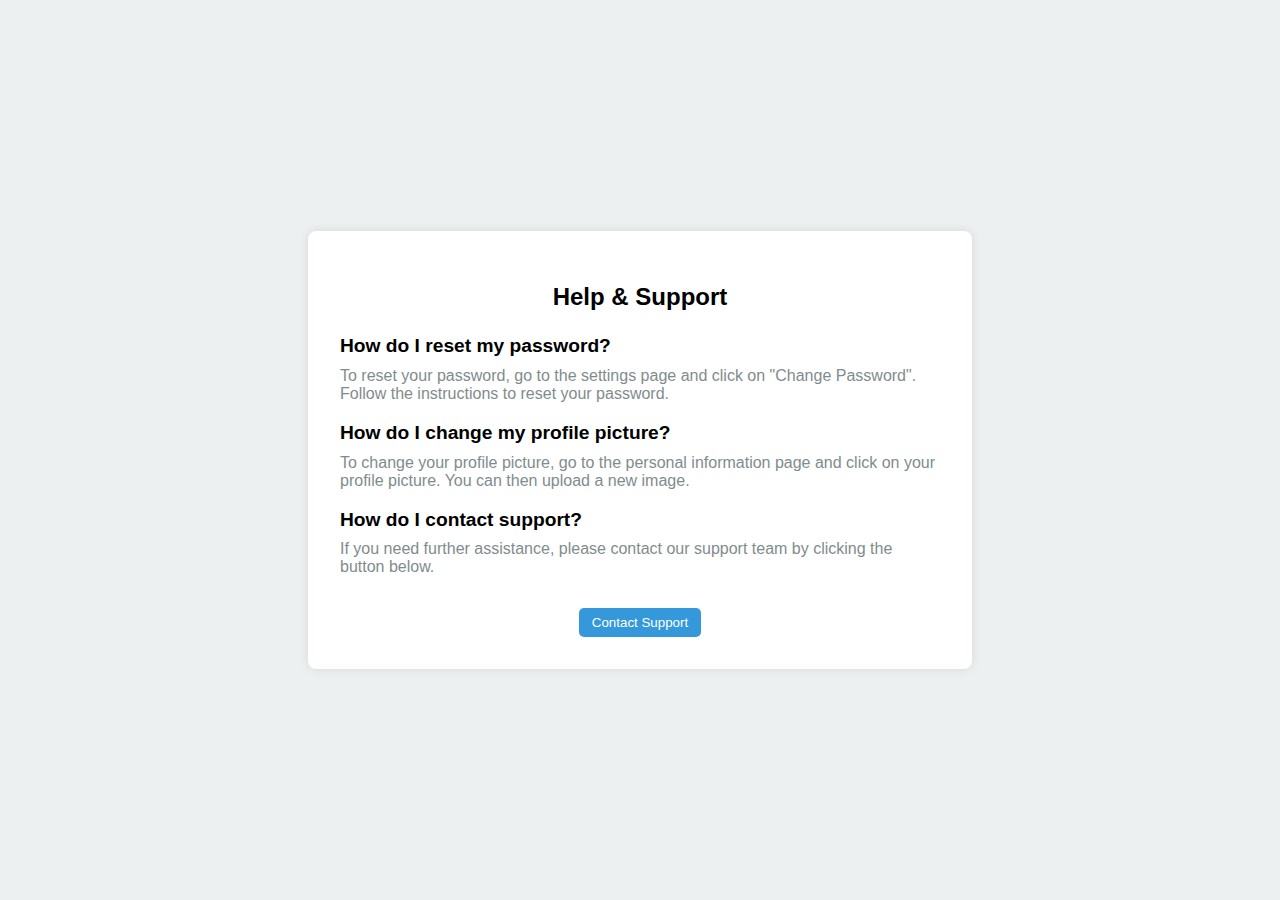
<file: easychat/recycle_bin/help.html>
<!DOCTYPE html>
<html lang="en">
<head>
    <meta charset="UTF-8">
    <title>Help</title>
    <style>
        body {
            margin: 0;
            padding: 0;
            font-family: Arial, sans-serif;
            background: #ecf0f1;
            display: flex;
            justify-content: center;
            align-items: center;
            height: 100vh;
        }

        .help-container {
            background: #fff;
            padding: 2em;
            border-radius: 8px;
            box-shadow: 0 0 10px rgba(0, 0, 0, 0.1);
            max-width: 600px;
            width: 100%;
        }

        .help-container h2 {
            margin-bottom: 1em;
            font-size: 1.5em;
            text-align: center;
        }

        .faq {
            margin-bottom: 2em;
        }

        .faq h3 {
            margin-bottom: 0.5em;
            font-size: 1.2em;
        }

        .faq p {
            margin: 0.5em 0;
            color: #7f8c8d;
        }

        .contact-support {
            text-align: center;
            margin-top: 2em;
        }

        .contact-support button {
            background: #3498db;
            color: white;
            padding: 0.5em 1em;
            border: none;
            border-radius: 5px;
            cursor: pointer;
            transition: background 0.3s;
        }

        .contact-support button:hover {
            background: #2980b9;
        }
    </style>
</head>
<body>
<div class="help-container">
    <h2>Help & Support</h2>

    <div class="faq">
        <h3>How do I reset my password?</h3>
        <p>To reset your password, go to the settings page and click on "Change Password". Follow the instructions to reset your password.</p>

        <h3>How do I change my profile picture?</h3>
        <p>To change your profile picture, go to the personal information page and click on your profile picture. You can then upload a new image.</p>

        <h3>How do I contact support?</h3>
        <p>If you need further assistance, please contact our support team by clicking the button below.</p>
    </div>

    <div class="contact-support">
        <button id="contact-support-button">Contact Support</button>
    </div>
</div>

<script>
    document.getElementById('contact-support-button').addEventListener('click', function() {
        alert('You can reach our support team at support@example.com or call us at +1 (800) 123-4567.');
    });
</script>
</body>
</html>
</file>
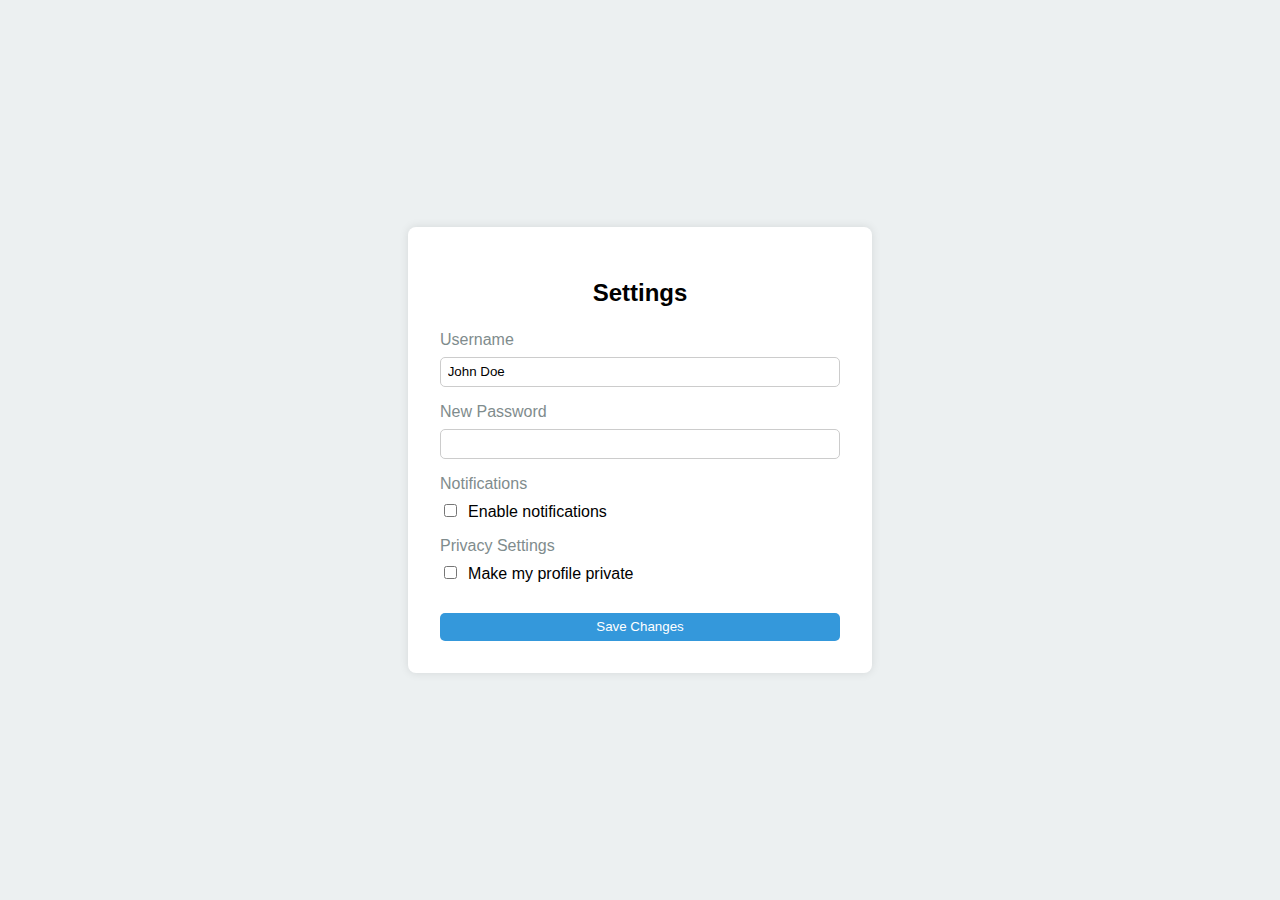
<file: easychat/recycle_bin/setting.html>
<!DOCTYPE html>
<html lang="en">
<head>
    <meta charset="UTF-8">
    <title>Settings</title>
    <style>
        body {
            margin: 0;
            padding: 0;
            font-family: Arial, sans-serif;
            background: #ecf0f1;
            display: flex;
            justify-content: center;
            align-items: center;
            height: 100vh;
        }

        .settings-container {
            background: #fff;
            padding: 2em;
            border-radius: 8px;
            box-shadow: 0 0 10px rgba(0, 0, 0, 0.1);
            max-width: 400px;
            width: 100%;
        }

        .settings-container h2 {
            margin-bottom: 1em;
            font-size: 1.5em;
            text-align: center;
        }

        .setting {
            margin-bottom: 1em;
        }

        .setting label {
            display: block;
            margin-bottom: 0.5em;
            color: #7f8c8d;
        }

        .setting input[type="text"],
        .setting input[type="password"] {
            width: 100%;
            padding: 0.5em;
            border: 1px solid #ccc;
            border-radius: 5px;
            box-sizing: border-box;
        }

        .setting input[type="checkbox"] {
            margin-right: 0.5em;
        }

        .settings-container button {
            background: #3498db;
            color: white;
            padding: 0.5em 1em;
            border: none;
            border-radius: 5px;
            cursor: pointer;
            transition: background 0.3s;
            margin-top: 1em;
            width: 100%;
        }

        .settings-container button:hover {
            background: #2980b9;
        }
    </style>
</head>
<body>
<div class="settings-container">
    <h2>Settings</h2>

    <div class="setting">
        <label for="username">Username</label>
        <input type="text" id="username" value="John Doe">
    </div>

    <div class="setting">
        <label for="password">New Password</label>
        <input type="password" id="password">
    </div>

    <div class="setting">
        <label for="notifications">Notifications</label>
        <input type="checkbox" id="notifications"> Enable notifications
    </div>

    <div class="setting">
        <label for="privacy">Privacy Settings</label>
        <input type="checkbox" id="privacy"> Make my profile private
    </div>

    <button id="save-button">Save Changes</button>
</div>

<script>
    document.getElementById('save-button').addEventListener('click', function() {
        const username = document.getElementById('username').value;
        const password = document.getElementById('password').value;
        const notifications = document.getElementById('notifications').checked;
        const privacy = document.getElementById('privacy').checked;

        alert(`Settings saved:\nUsername: ${username}\nPassword: ${password}\nNotifications: ${notifications}\nPrivacy: ${privacy}`);
    });
</script>
</body>
</html>
</file>
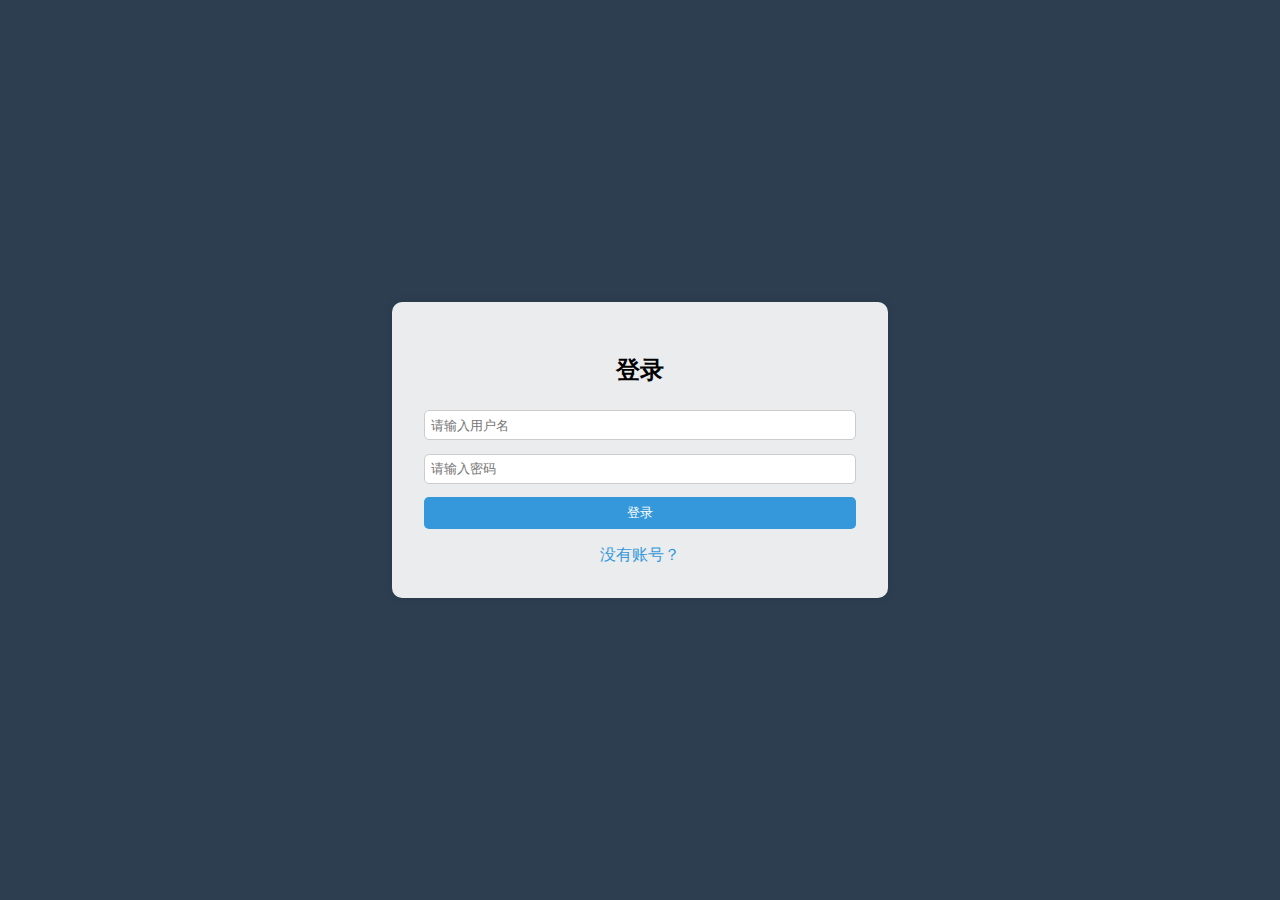
<file: easychat/src/templates/login.html>
<!DOCTYPE html>
<html lang="en">
<head>
    <meta charset="UTF-8">
    <title>login</title>
    <style>
        body {
            margin: 0;
            padding: 0;
            background: #2c3e50;
            display: flex;
            justify-content: center;
            align-items: center;
            height: 100vh;
            overflow: hidden;
            font-family: 'Arial', sans-serif;
        }

        .login-container {
            position: relative;
            z-index: 1;
        }

        .login-form {
            background: rgba(255, 255, 255, 0.9);
            padding: 2em;
            border-radius: 10px;
            box-shadow: 0 0 10px rgba(0, 0, 0, 0.1);
            text-align: center;
        }

        .login-form h2 {
            margin-bottom: 1em;
        }

        .login-form input[type="text"],
        .login-form input[type="password"] {
            width: 100%;
            padding: 0.5em;
            margin-bottom: 1em;
            border: 1px solid #ccc;
            border-radius: 5px;
            box-sizing: border-box;
        }

        .login-form input[type="submit"] {
            width: 100%;
            padding: 0.5em;
            background: #3498db;
            border: none;
            border-radius: 5px;
            color: #fff;
            cursor: pointer;
            transition: background 0.3s ease;
        }

        .login-form input[type="submit"]:hover {
            background: #2980b9;
        }

        .login-form a {
            display: block;
            margin-top: 1em;
            color: #3498db;
            text-decoration: none;
        }


        @keyframes ripple {
            from {
                transform: scale(0);
                opacity: 1;
            }
            to {
                transform: scale(4);
                opacity: 0;
            }
        }
    </style>
</head>
<body>
<div class="login-container">
    <form action="/login" method="post" class="login-form">
        <h2>登录</h2>
        <input type="text" name="username" placeholder="请输入用户名">
        <input type="password" name="password" placeholder="请输入密码">
        <input type="submit" value="登录">
        <a href="/register">没有账号？</a>
    </form>
</div>

</body>
</html>
</file>
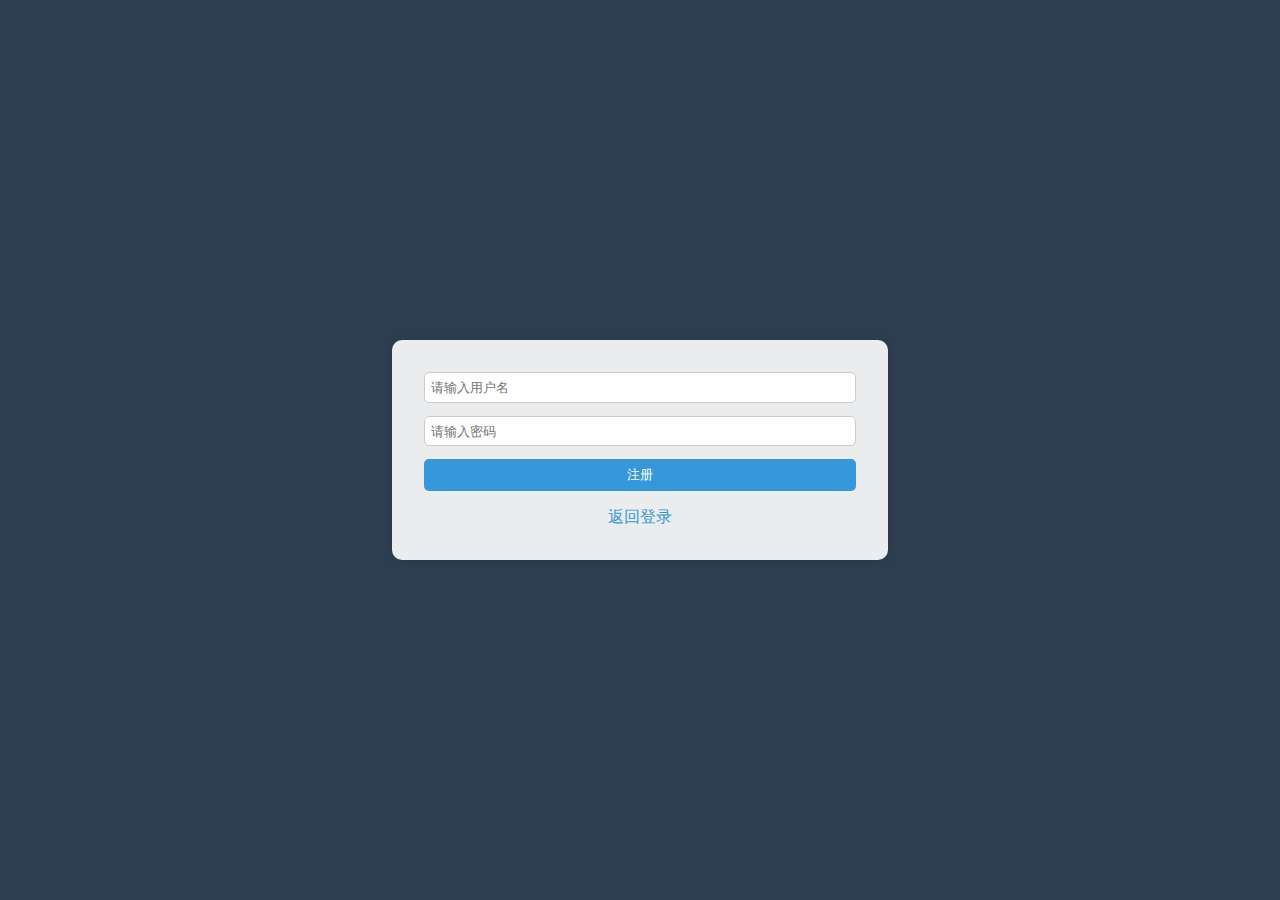
<file: easychat/src/templates/register.html>
<!DOCTYPE html>
<html lang="en">
<head>
    <meta charset="UTF-8">
    <title>login</title>
    <style>
        body {
            margin: 0;
            padding: 0;
            background: #2c3e50;
            display: flex;
            justify-content: center;
            align-items: center;
            height: 100vh;
            overflow: hidden;
            font-family: 'Arial', sans-serif;
        }

        .register-container {
            position: relative;
            z-index: 1;
        }

        .register-form {
            background: rgba(255, 255, 255, 0.9);
            padding: 2em;
            border-radius: 10px;
            box-shadow: 0 0 10px rgba(0, 0, 0, 0.1);
            text-align: center;
        }

        .register-form h2 {
            margin-bottom: 1em;
        }

        .register-form input[type="text"],
        .register-form input[type="password"] {
            width: 100%;
            padding: 0.5em;
            margin-bottom: 1em;
            border: 1px solid #ccc;
            border-radius: 5px;
            box-sizing: border-box;
        }

        .register-form input[type="submit"] {
            width: 100%;
            padding: 0.5em;
            background: #3498db;
            border: none;
            border-radius: 5px;
            color: #fff;
            cursor: pointer;
            transition: background 0.3s ease;
        }

        .register-form input[type="submit"]:hover {
            background: #2980b9;
        }

        .register-form a {
            display: block;
            margin-top: 1em;
            color: #3498db;
            text-decoration: none;
        }


        @keyframes ripple {
            from {
                transform: scale(0);
                opacity: 1;
            }
            to {
                transform: scale(4);
                opacity: 0;
            }
        }
    </style>
</head>
<body>
<div class="register-container">
    <form action="/register" method="post" class="register-form">
        <input type="text" name="username" placeholder="请输入用户名">
        <input type="password" name="password" placeholder="请输入密码">
        <input type="submit" value="注册">
        <a href="/login">返回登录</a>
    </form>
</div>

</body>
</html>
</file>
